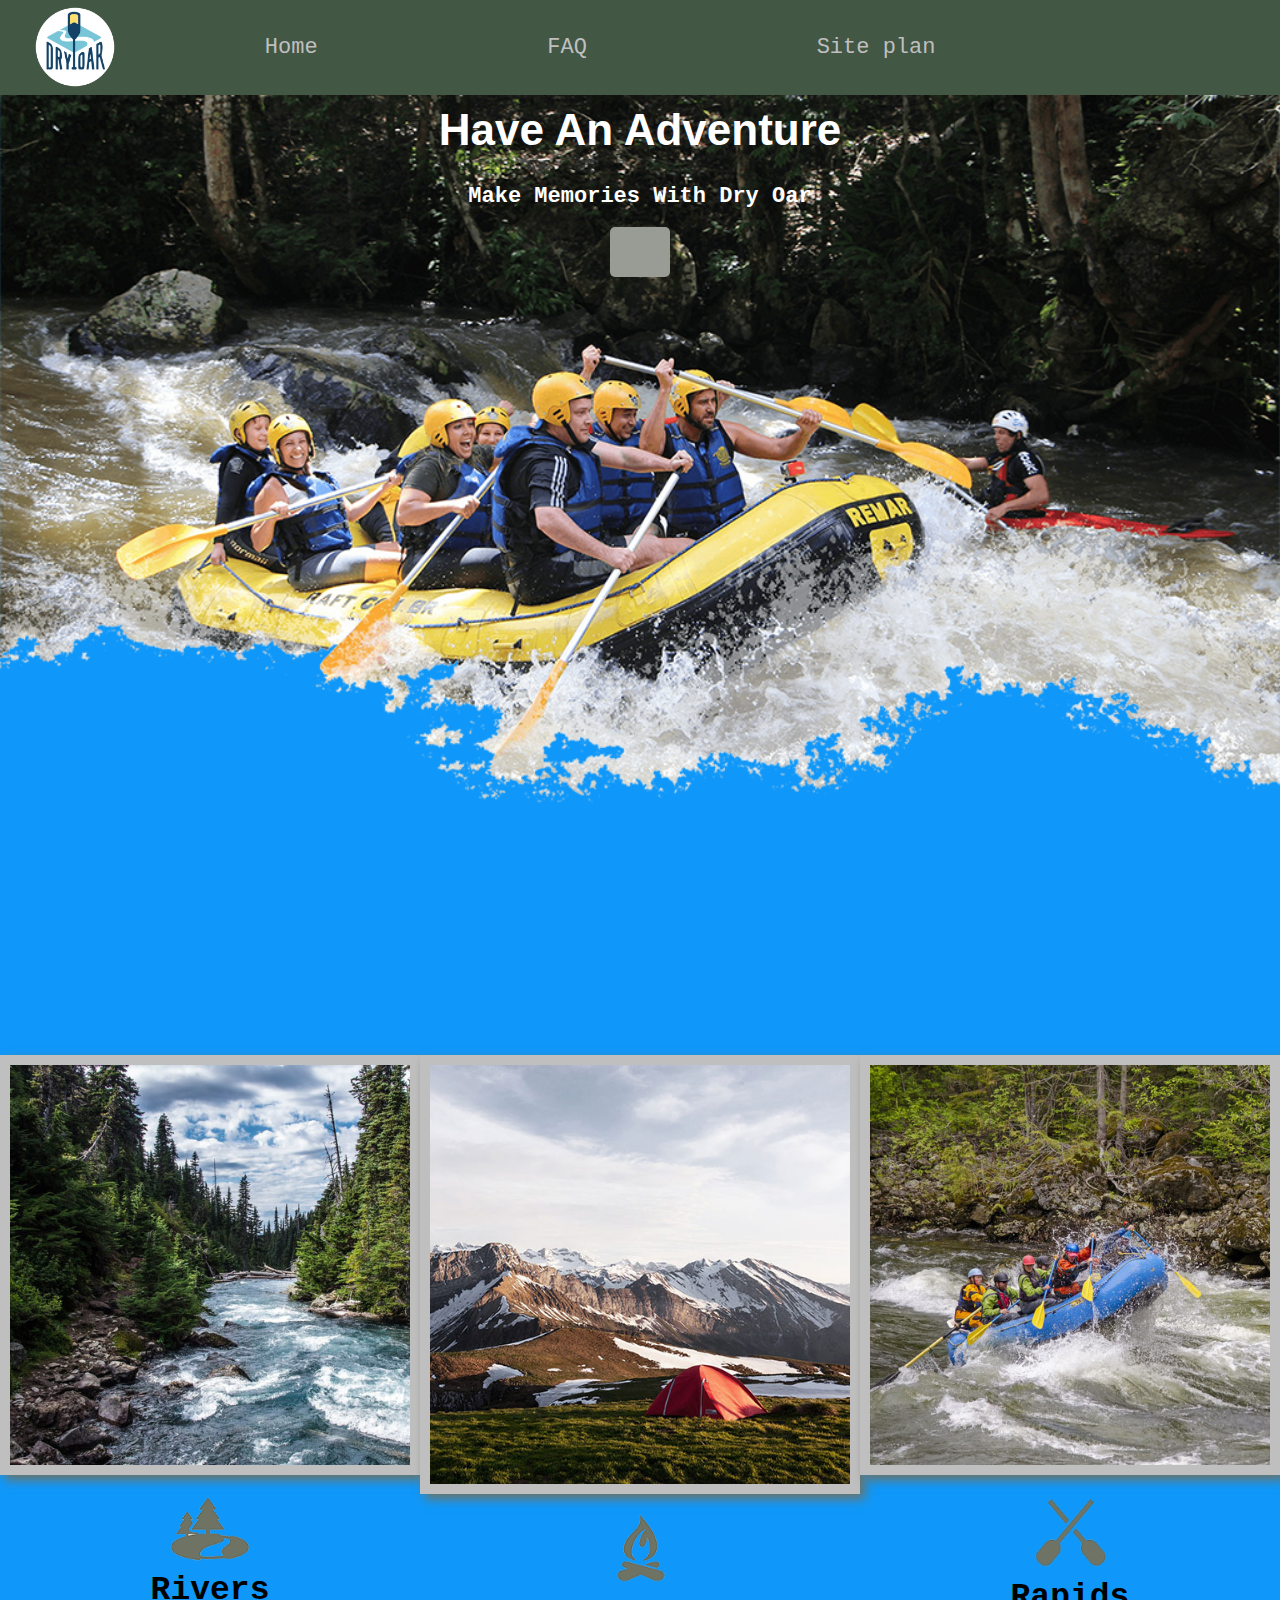
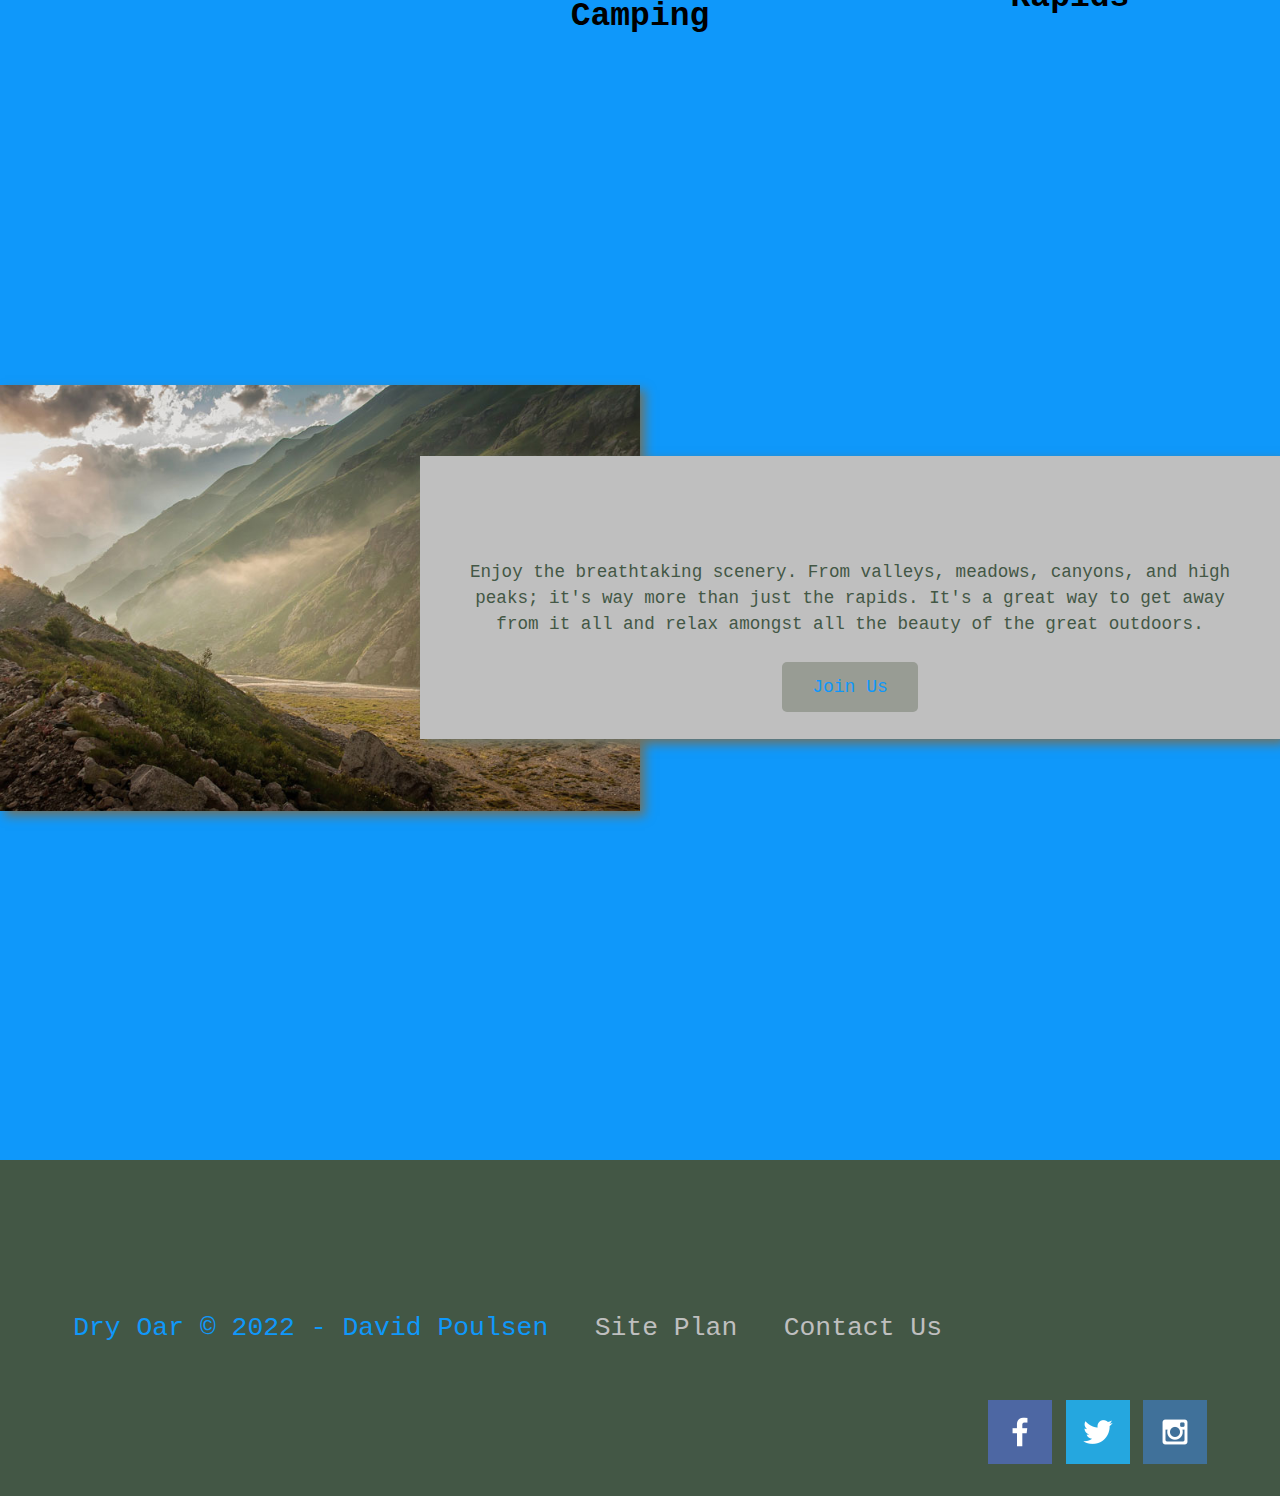
<file: wwr/index.html>
<!DOCTYPE html>
<html lang="en">
<head>
    <meta charset="UTF-8">
    <meta http-equiv="X-UA-Compatible" content="IE=edge">
    <meta name="viewport" content="width=device-width, initial-scale=1.0">
    <title>"Right" Water Rafting</title>
    <link rel="stylesheet" href="styles/styles.css">
</head>

<body>
    <div id="content">
        <header>

            <a id="logo_link" href="index.html"> 
                <img class="logo" src="images/logo.png" alt="Dry Oar Logo">
            </a>

            <nav>
                <a href="index.html"> Home</a>

                <a href="FAQ.html"> FAQ </a>


                <a href="site-plan-rafting.html"> Site plan </a>

                <a href="contactus.html"> </a>
                
            </nav>
         </header>

        <div id="hero">
            <div id="hero-box">
                <img id="hero-img" src="images/hero.png" alt="People enjoying rafting">
            </div>
        

            <section id="hero-msg">
                <h1 class="home-title">Have An Adventure</h1>
                <h4>Make Memories With Dry Oar</h4>
                <div class="button-box">
                    <a class="book" href="contactus.html"></a>
                </div>
            </section>
        </div>



        <main class="home-grid">
            <section class="rivers-card">
                <img class="card-img" src="images/rivers.jpg" alt="river in forest">
                <img class="icon" src="images/river_icon.png" alt="river icon">
                <h2>Rivers</h2>
            </section>

            

            <section class="camping-card">
                <img class="card-img" src="images/camping.jpg" alt="tent in mountains">
                <img class="icon" src="images/fire_icon.png" alt="fire icon">
                <h2>Camping</h2>
            </section>

            <section class="rapids-card">
                <img class="card-img" src="images/rapids.jpg" alt="rafting boat">
                <img class="icon" src="images/oars.png" alt="oars icon">
                <h2>Rapids</h2>
            </section>
            
            <div id="background"></div> 
            <img class="mountains" src="images/mountains.jpg" alt="Misty mountains">

            <section class="msg">
                <h2>More Than Just The Thrill</h2>
                <p>Enjoy the breathtaking scenery. From valleys, meadows, canyons, and high peaks; it's way more than just the rapids. It's a great way to get away from it all and relax amongst all the beauty of the great outdoors. </p>
                <a class='join' href="rivers.html">Join Us</a>
            </section>
        </main>

        <footer>
            <p>Dry Oar &copy; 2022 - David Poulsen</p>
            <p><a href="site-plan-rafting.html">Site Plan</a></p>
            <p><a href="contactus.html">Contact Us</a></p>
            <div class="social">

                <a href="https://facebook.com" target="_blank">
                    <img src="images/facebook.png" alt="fb icon">
                </a>

                <a href="https://twitter.com" target="_blank">
                    <img src="images/twitter.png" alt="twitter icon">
                </a>

                <a href="https://instagram.com" target="_blank">
                    <img src="images/instagram.png" alt="instagram icon">
                </a>
            </div>
        </footer>
    </div>
</body>
</html>
</file>
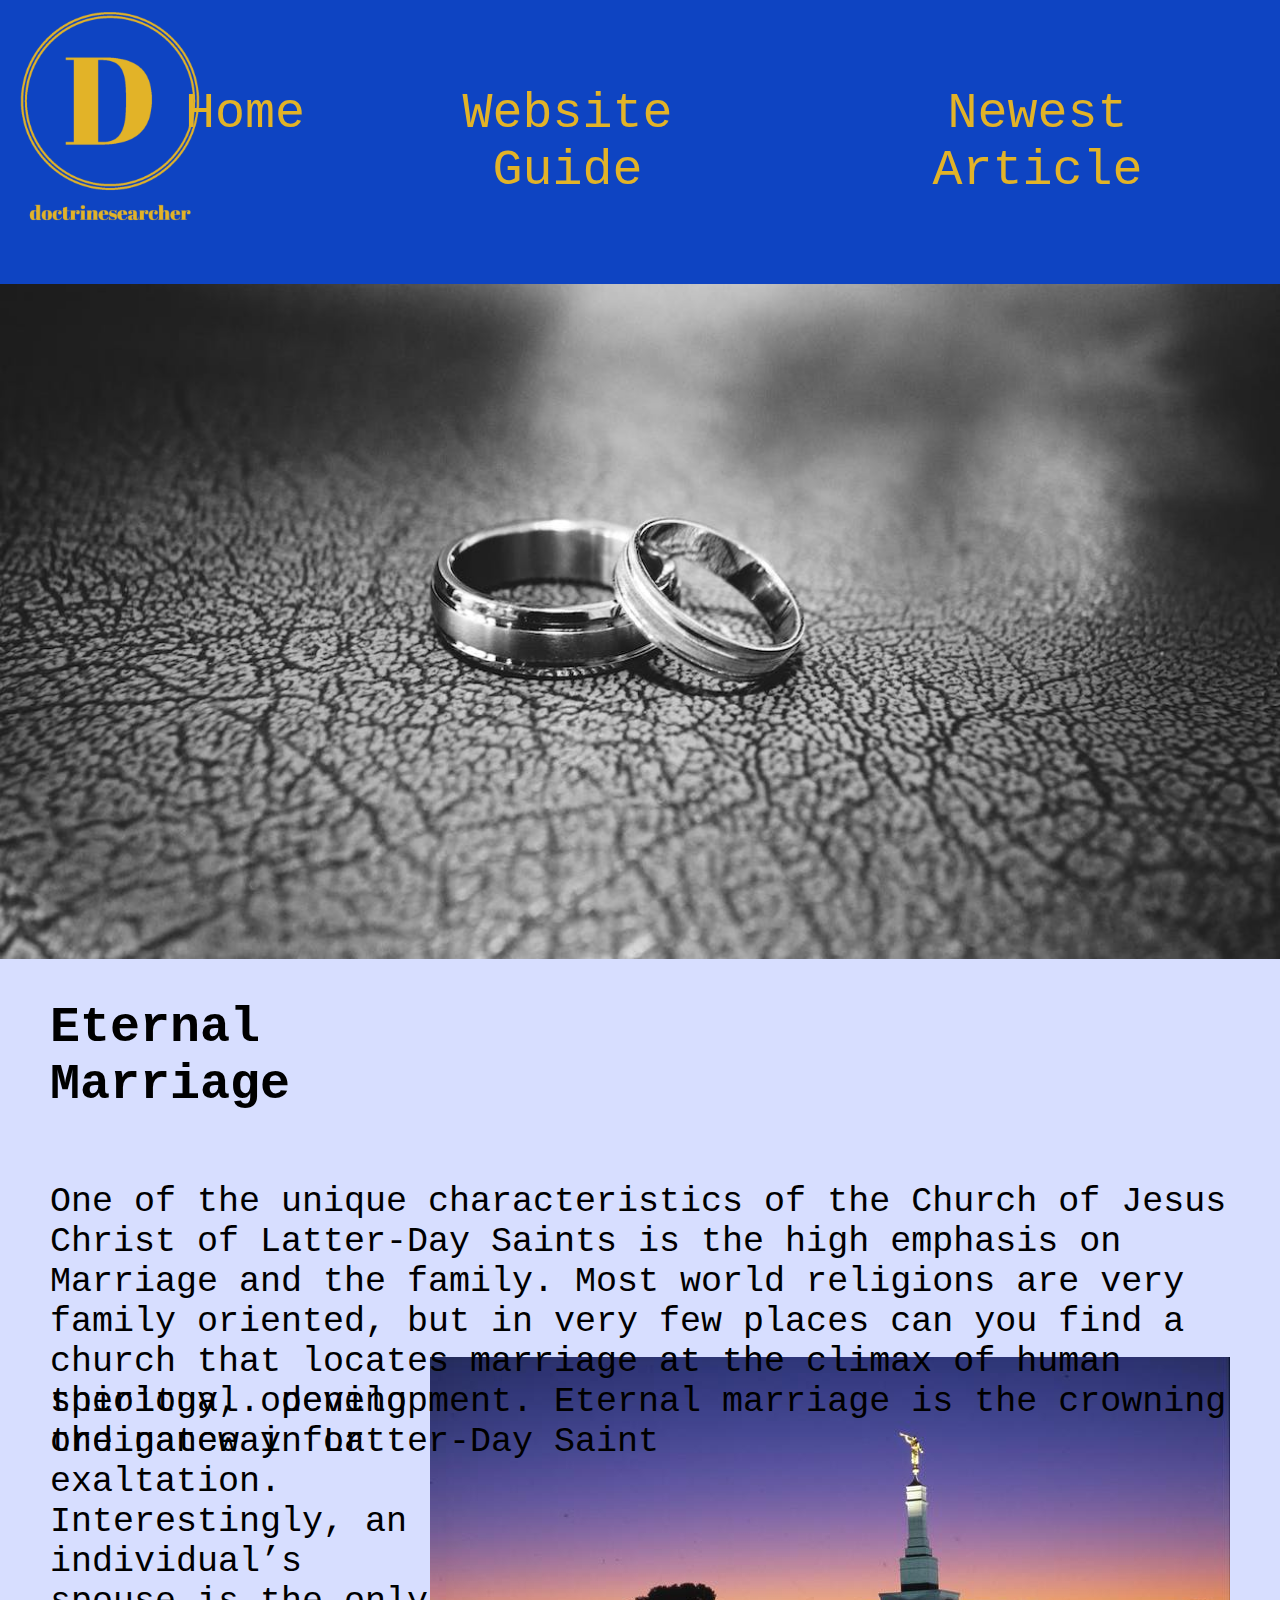
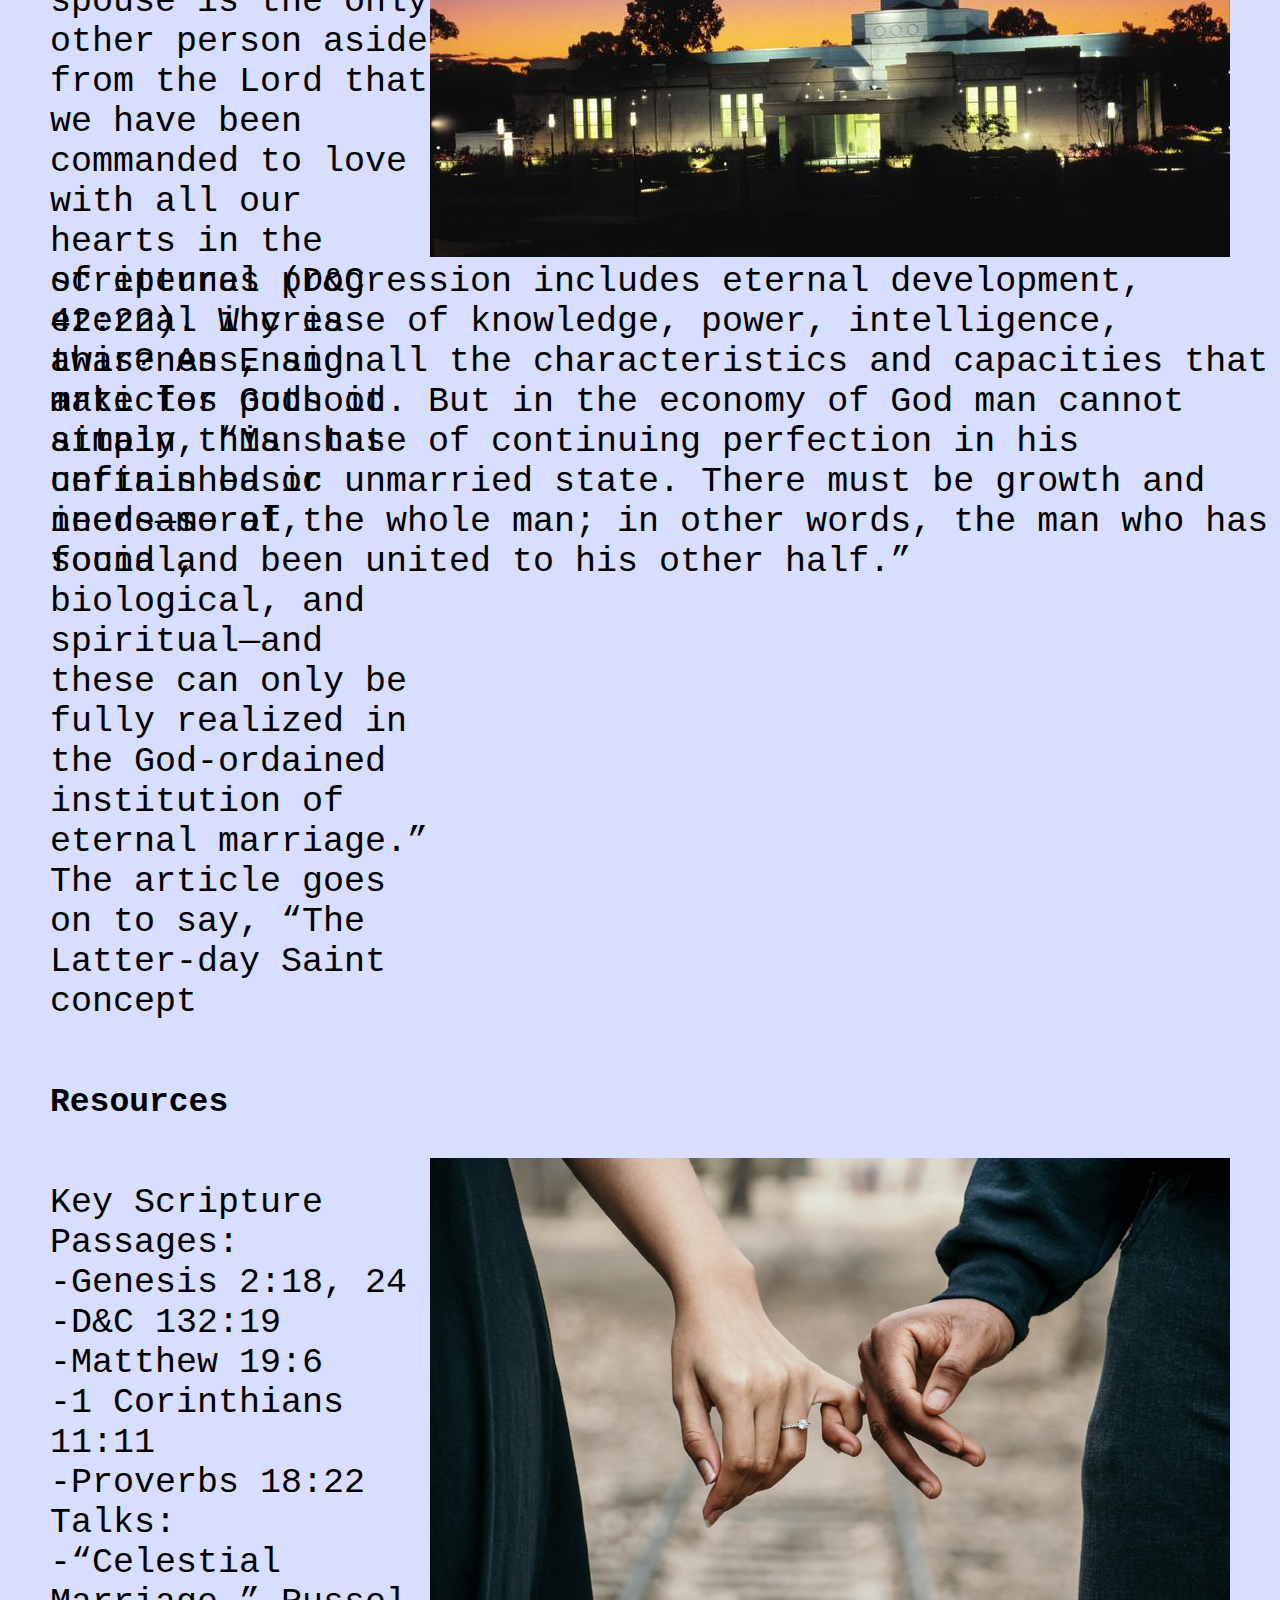
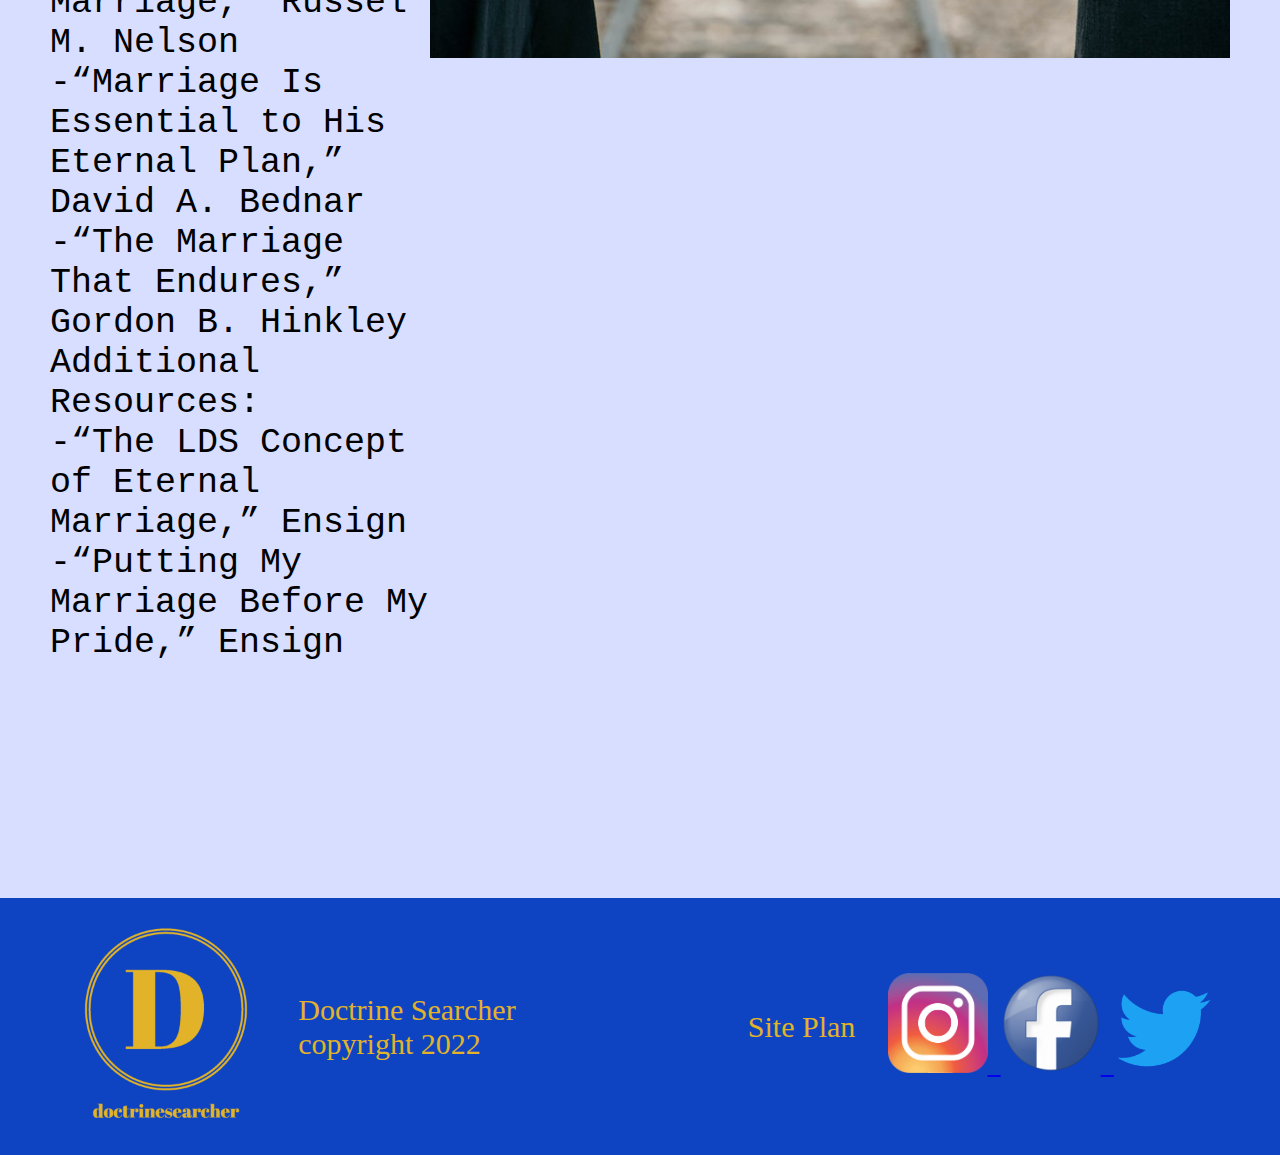
<file: doctrinesearcher/newest-article.html>
<!DOCTYPE html>
<html lang="en">
<head>
    <meta charset="UTF-8">
    <meta http-equiv="X-UA-Compatible" content="IE=edge">
    <meta name="viewport" content="width=device-width, initial-scale=1.0">
    <title>Eternal Marriage</title>
    <link rel="stylesheet" href="styles/styles.css">
</head>
<body>
    <div class="site-content">

        <header>
            <a class="logo-link-header" href="index.html">
                <img class="logo-header" src="img/doctrine_searcher_yellow_text.png" alt="Logo Picture">
            </a>

            <nav>
                <a class="page-one-link" href="index.html">
                    <p>Home</p>
                </a>
                <a class="page-two-link" href="website-guide.html">
                    <p>Website Guide</p>
                </a>
                <a class="page-three-link" href="newest-article.html">
                    <p>Newest Article</p>
                </a>
            </nav>
        </header>

        <main>
            
            <img class="main-picture-library" src="img/rings.jpg" alt="Rings Image">

            <section class="first-content-box-article">
                
                <h1 class="article-h1">
                    Eternal Marriage
                </h1>
           

                <img class="first-article-image" src="img/adelaide-temple.jpg" alt="Adelaide Temple Image">



                    <p class="paragraph-top">
                        One of the unique characteristics of the Church of Jesus Christ of Latter-Day 
                        Saints is the high emphasis on Marriage and the family. Most world religions 
                        are very family oriented, but in very few places can you find a church that 
                        locates marriage at the climax of human spiritual.
                        development. Eternal marriage is the crowning ordinance in Latter-Day Saint 
                    </p>
                
                    <p class="article-paragraph-one">

                        theology, opening the gateway for 
                        exaltation. Interestingly, an 
                        individual’s spouse is the 
                        only other person aside from the 
                        Lord that we have been commanded to love 
                        with all our hearts in the scriptures 
                        (D&C 42:22). Why is this? An Ensign 
                        articles puts it 

                        simply, “Man has certain basic needs—moral, social, 
                        biological, and spiritual—and these can only be fully realized in the 
                        God-ordained institution of eternal marriage.” The article goes on to say, 
                        “The Latter-day Saint concept 
                    </p>

                    <p class="paragraph-bottom">
                        of eternal progression includes eternal 
                        development, eternal increase of knowledge, power, intelligence, awareness, 
                        and all the characteristics and capacities that make for Godhood. But in the 
                        economy of God man cannot attain this state of continuing perfection in his 
                        unfinished or unmarried state. There must be growth and increase of the whole man; 
                        in other words, the man who has found and been united to his other half.”
                    </p>

            </section>


            <section class="first-content-box-article">
                
                <h2 class="article-h2">
                    Resources
                </h2>
           

                <img class="wedding-bands-image" src="img/wedding-bands.jpg" alt="Wedding Bands Image">

                    <p class="second-article-paragraph-one">
                        Key Scripture Passages:<br>
                        -Genesis 2:18, 24<br>
                        -D&C 132:19<br>
                        -Matthew 19:6<br>
                        -1 Corinthians 11:11<br>
                        -Proverbs 18:22<br>
                
                        Talks:<br>
                        -“Celestial Marriage,” Russel M. Nelson<br>
                        -“Marriage Is Essential to His Eternal Plan,” David A. Bednar<br>
                        -“The Marriage That Endures,” Gordon B. Hinkley <br>
                
                        Additional Resources:<br>
                        -“The LDS Concept of Eternal Marriage,” Ensign <br>
                        -“Putting My Marriage Before My Pride,” Ensign <br>
                        
                    </p>

                    <p class="second-paragraph-bottom">
    
                        </p>



            </section>
            
                    


            

        </main>

        <footer>
            <a class="logo-link-footer">
                <img src="img/doctrine_searcher_yellow_text.png" alt="Logo Picture Footer">
            </a>

            <p class="doctrine-searcher-footer">
                Doctrine Searcher <br>
                copyright 2022
            </p>


            <a class="site-plan-link" href="site-plan.html">Site Plan</a>

            <div class="social-media-links">

                <a class="instagram-link" href="https://www.instagram.com">
                    <img src="img/instagram-logo.png" alt="Instagram Picture">
                </a>

                <a class="facebook-link" href="https://www.facebook.com">
                    <img src="img/facebook-logo.png" alt=" Facebook Picture">
                </a>

                <a class="twitter-link" href="https://twitter.com">
                    <img src="img/twitter-logo.png" alt="Twitter Picture">
                </a> 
            </div>
        </footer>
    </div>
    
</body>
</html>
</file>
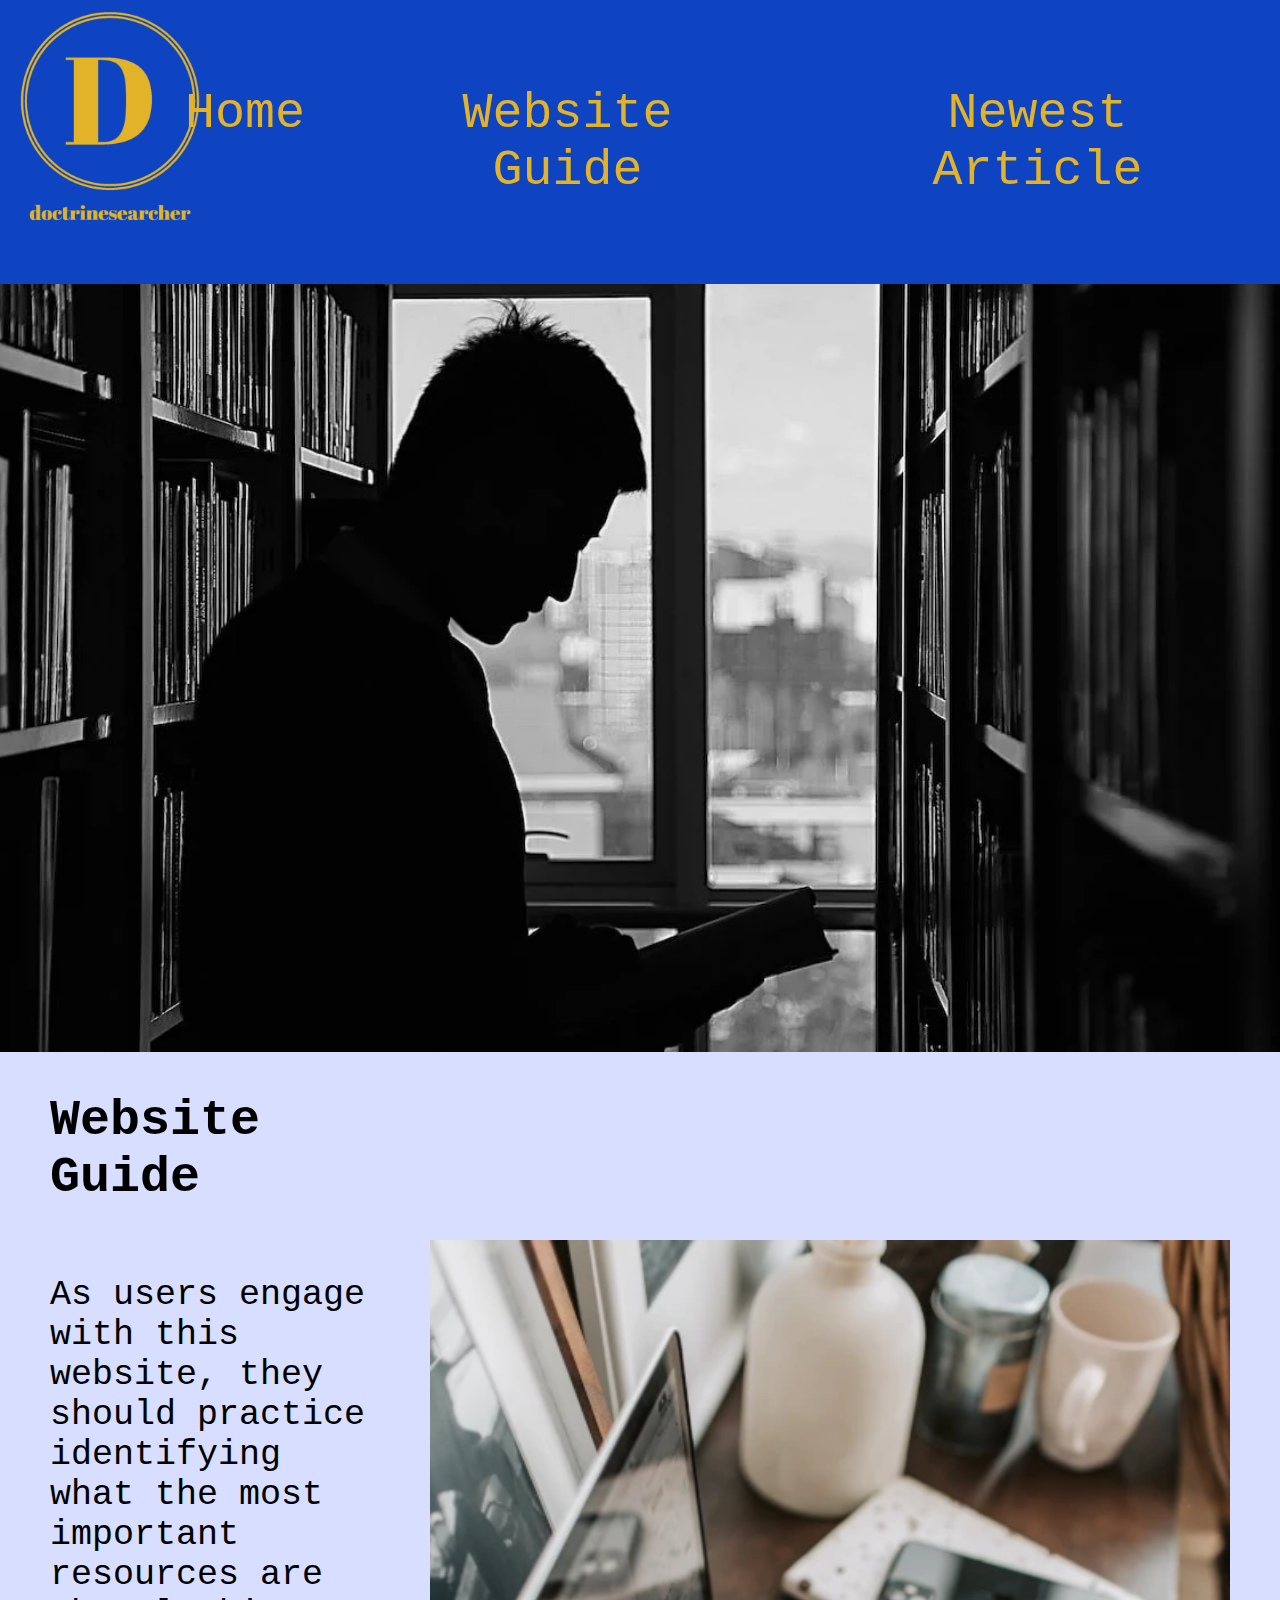
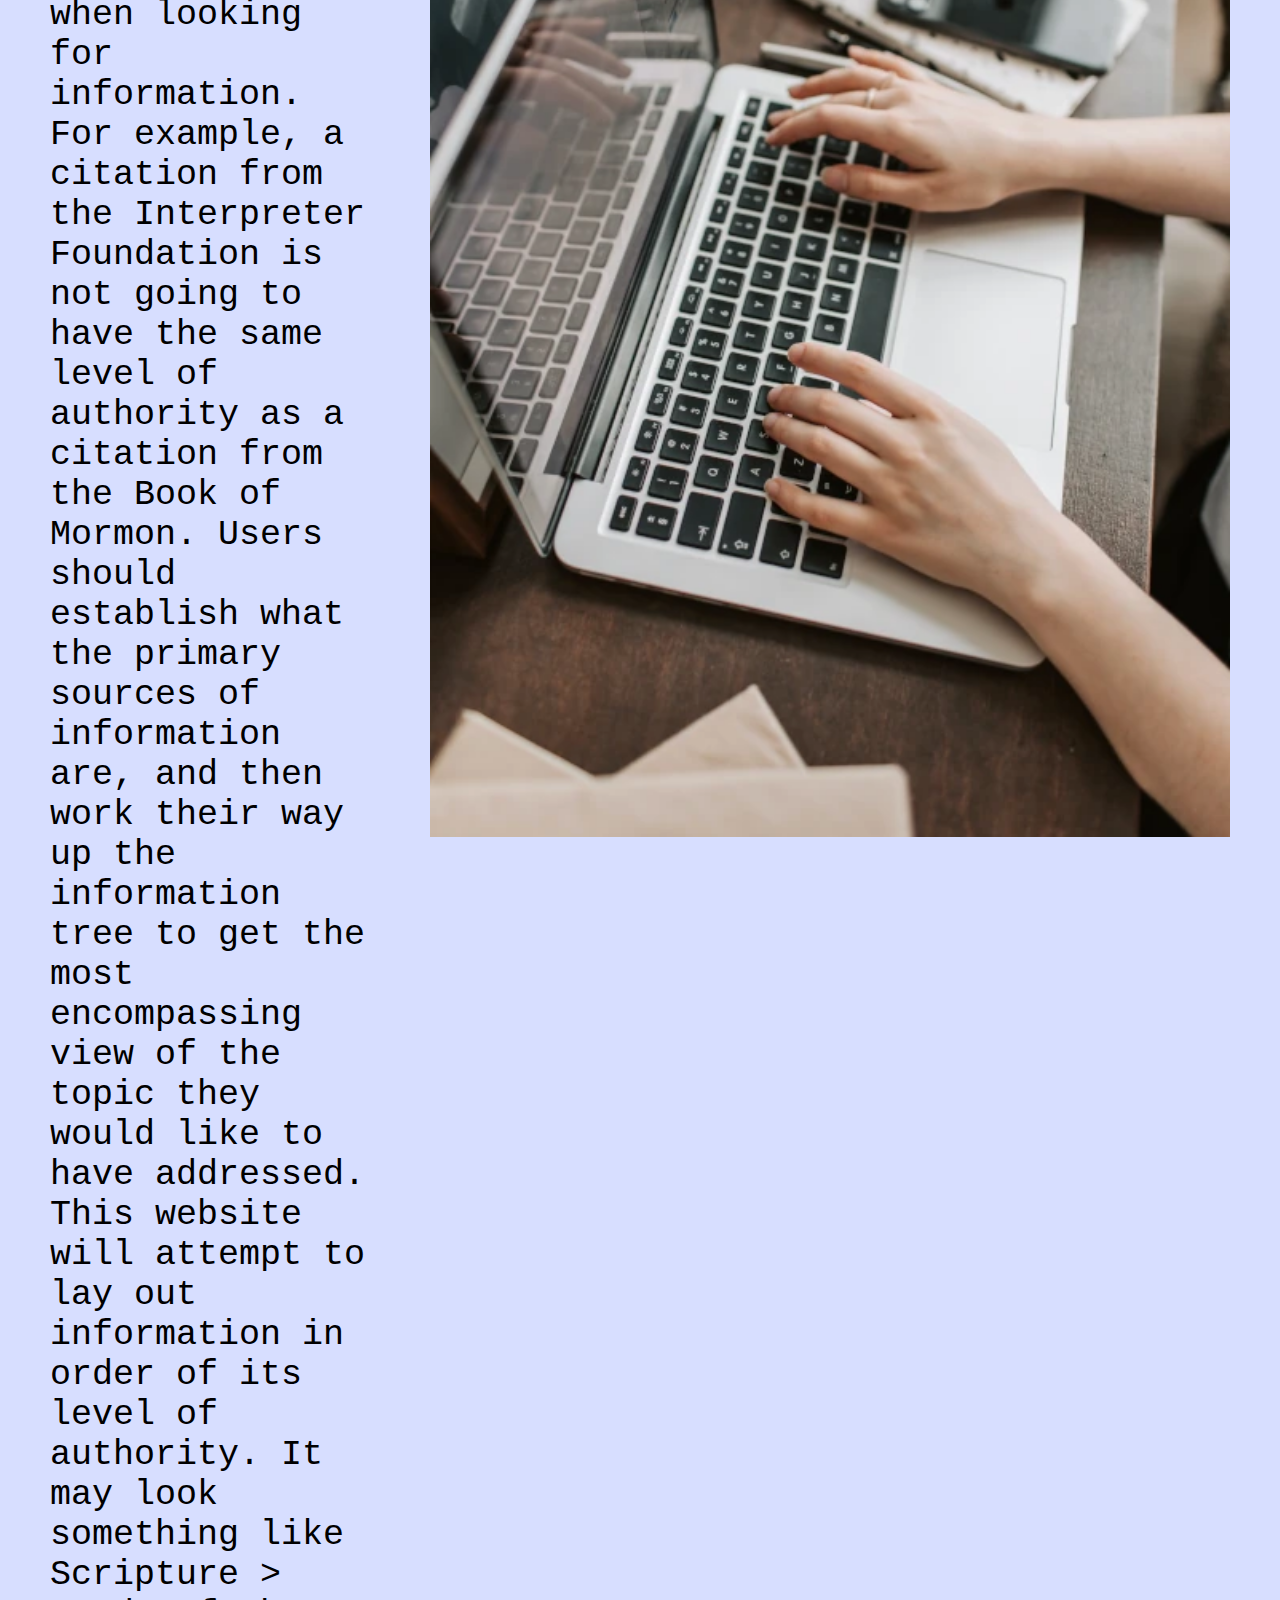
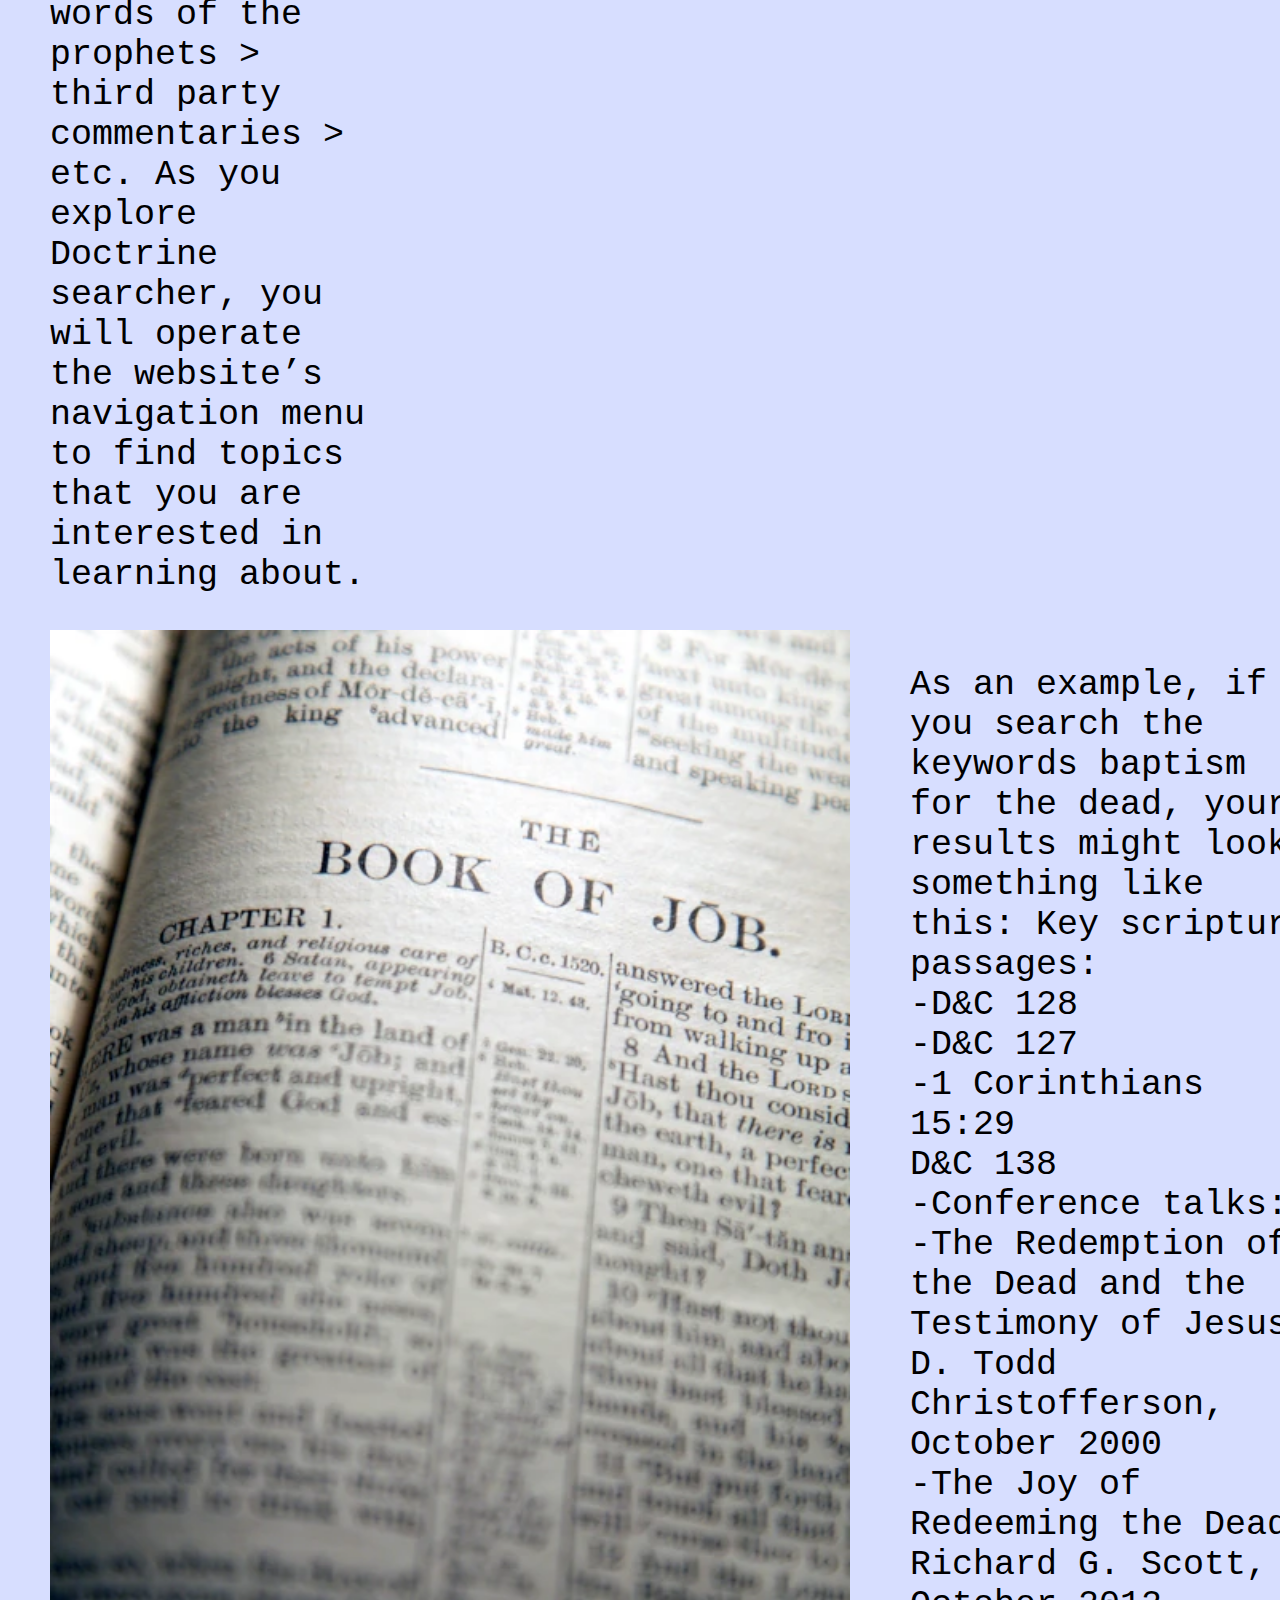
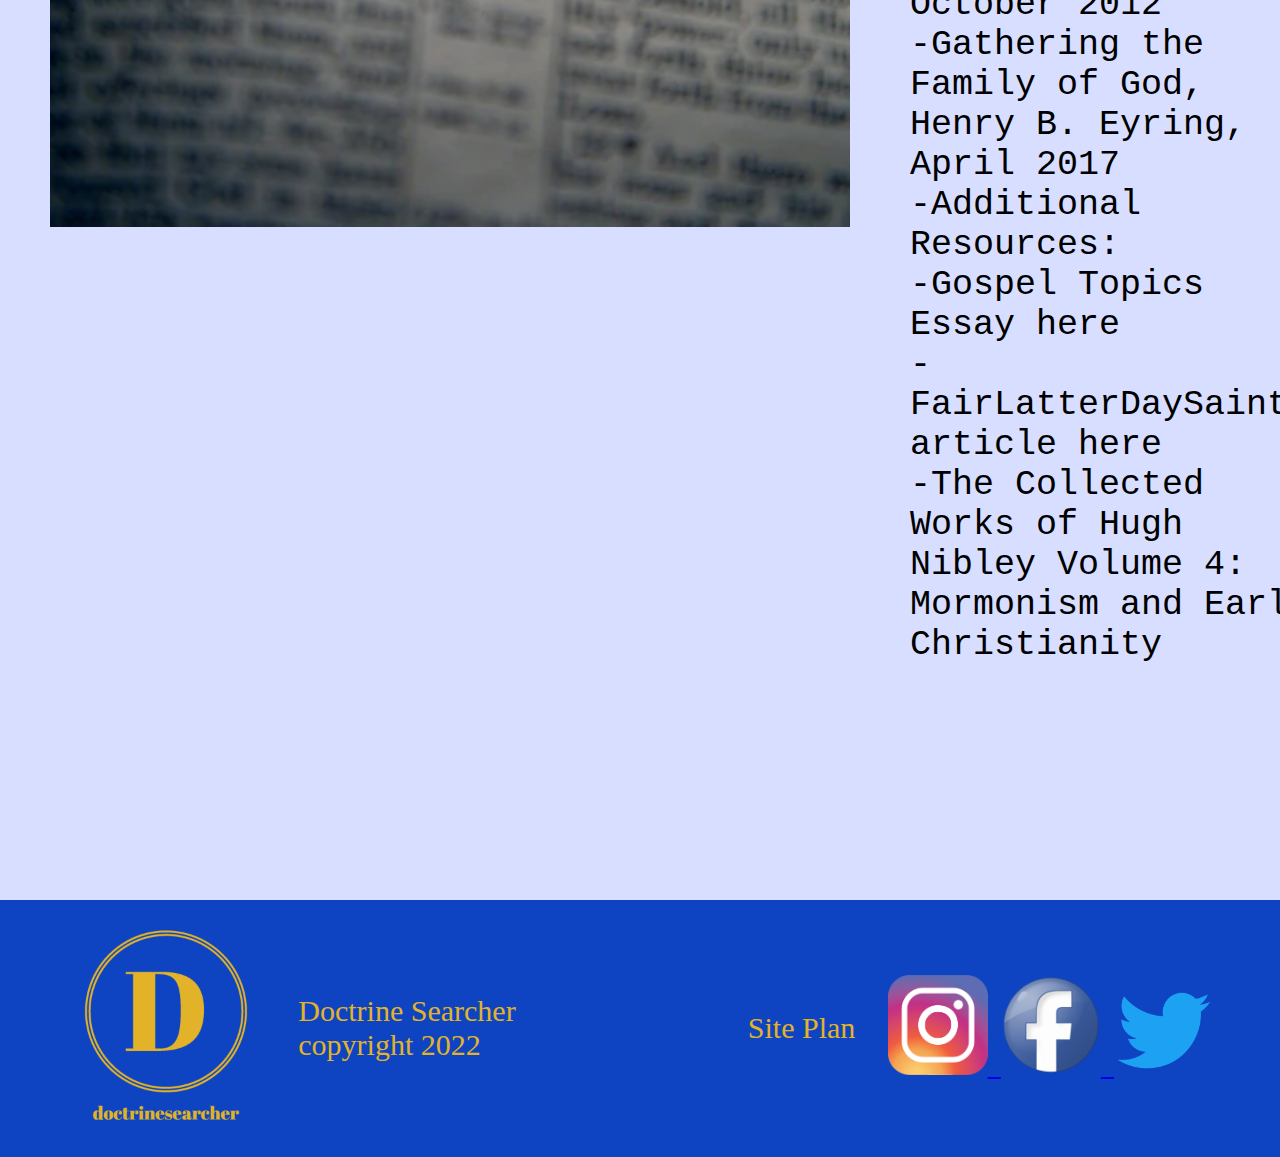
<file: doctrinesearcher/website-guide.html>
<!DOCTYPE html>
<html lang="en">
<head>
    <meta charset="UTF-8">
    <meta http-equiv="X-UA-Compatible" content="IE=edge">
    <meta name="viewport" content="width=device-width, initial-scale=1.0">
    <title>Website Guide</title>
    <link rel="stylesheet" href="styles/styles.css">
</head>
<body>
    <div class="site-content">

        <header>
            <a class="logo-link-header" href="index.html">
                <img class="logo-header" src="img/doctrine_searcher_yellow_text.png" alt="Logo Picture">
            </a>

            <nav>
                <a class="page-one-link" href="index.html">
                    <p>Home</p>
                </a>
                <a class="page-two-link" href="website-guide.html">
                    <p>Website Guide</p>
                </a>
                <a class="page-three-link" href="newest-article.html">
                    <p>Newest Article</p>
                </a>
            </nav>
        </header>

        <main>
            
            <img class="main-picture-library" src="img/study-book.webp" alt="Study Book Picture">

            <section class="first-content-box">

                <h1>
                    Website Guide
                </h1>
           

                <p class="home-paragraph-one">
                    As users engage with this website, they should practice identifying what the most important 
                    resources are when looking for information. For example, 
                    a citation from the Interpreter Foundation is not going to have the same level of authority as 
                    a citation from the Book of Mormon. Users should establish what the primary sources of information 
                    are, and then work their way up the information tree to get the most encompassing view of the topic 
                    they would like to have addressed. 
                    This website will attempt to lay out information in order of its level of authority. It may look 
                    something like Scripture > words of the prophets > third party commentaries > etc. 
                    As you explore Doctrine searcher, you will operate the website’s navigation menu to find topics 
                    that you are interested in learning about.
                </p>

                <img class="first-home-image" src="img/computer-study.webp" alt="Computer Study Image">

            </section>

            <div class="second-content-box">


                <p class="guide-paragraph-two">
                    As an example, if you search the keywords baptism for the dead, your results might look something like this:
                    Key scripture passages:<br>
                    -D&C 128<br>
                    -D&C 127<br>
                    -1 Corinthians 15:29<br>
                    D&C 138<br>
                    -Conference talks:<br>
                    -The Redemption of the Dead and the Testimony of Jesus, D. Todd Christofferson, October 2000<br>
                    -The Joy of Redeeming the Dead, Richard G. Scott, October 2012<br>
                    -Gathering the Family of God, Henry B. Eyring, April 2017<br>
                    -Additional Resources:<br>
                    -Gospel Topics Essay here<br>
                    -FairLatterDaySaints article here<br>
                    -The Collected Works of Hugh Nibley Volume 4: Mormonism and Early Christianity <br>
                </p>

                <img class="second-home-image" src="img/job-picture.webp" alt="Scripture Job Image">

            </div>

            

        </main>

        <footer>
            <a class="logo-link-footer">
                <img src="img/doctrine_searcher_yellow_text.png" alt="Logo Picture Footer">
            </a>

            <p class="doctrine-searcher-footer">
                Doctrine Searcher <br>
                copyright 2022
            </p>


            <a class="site-plan-link" href="site-plan.html">Site Plan</a>

            <div class="social-media-links">

                <a class="instagram-link" href="https://www.instagram.com">
                    <img src="img/instagram-logo.png" alt="Instagram Picture">
                </a>

                <a class="facebook-link" href="https://www.facebook.com">
                    <img src="img/facebook-logo.png" alt=" Facebook Picture">
                </a>

                <a class="twitter-link" href="https://twitter.com">
                    <img src="img/twitter-logo.png" alt="Twitter Picture">
                </a> 
            </div>
        </footer>
    </div>
    
</body>
</html>
</file>
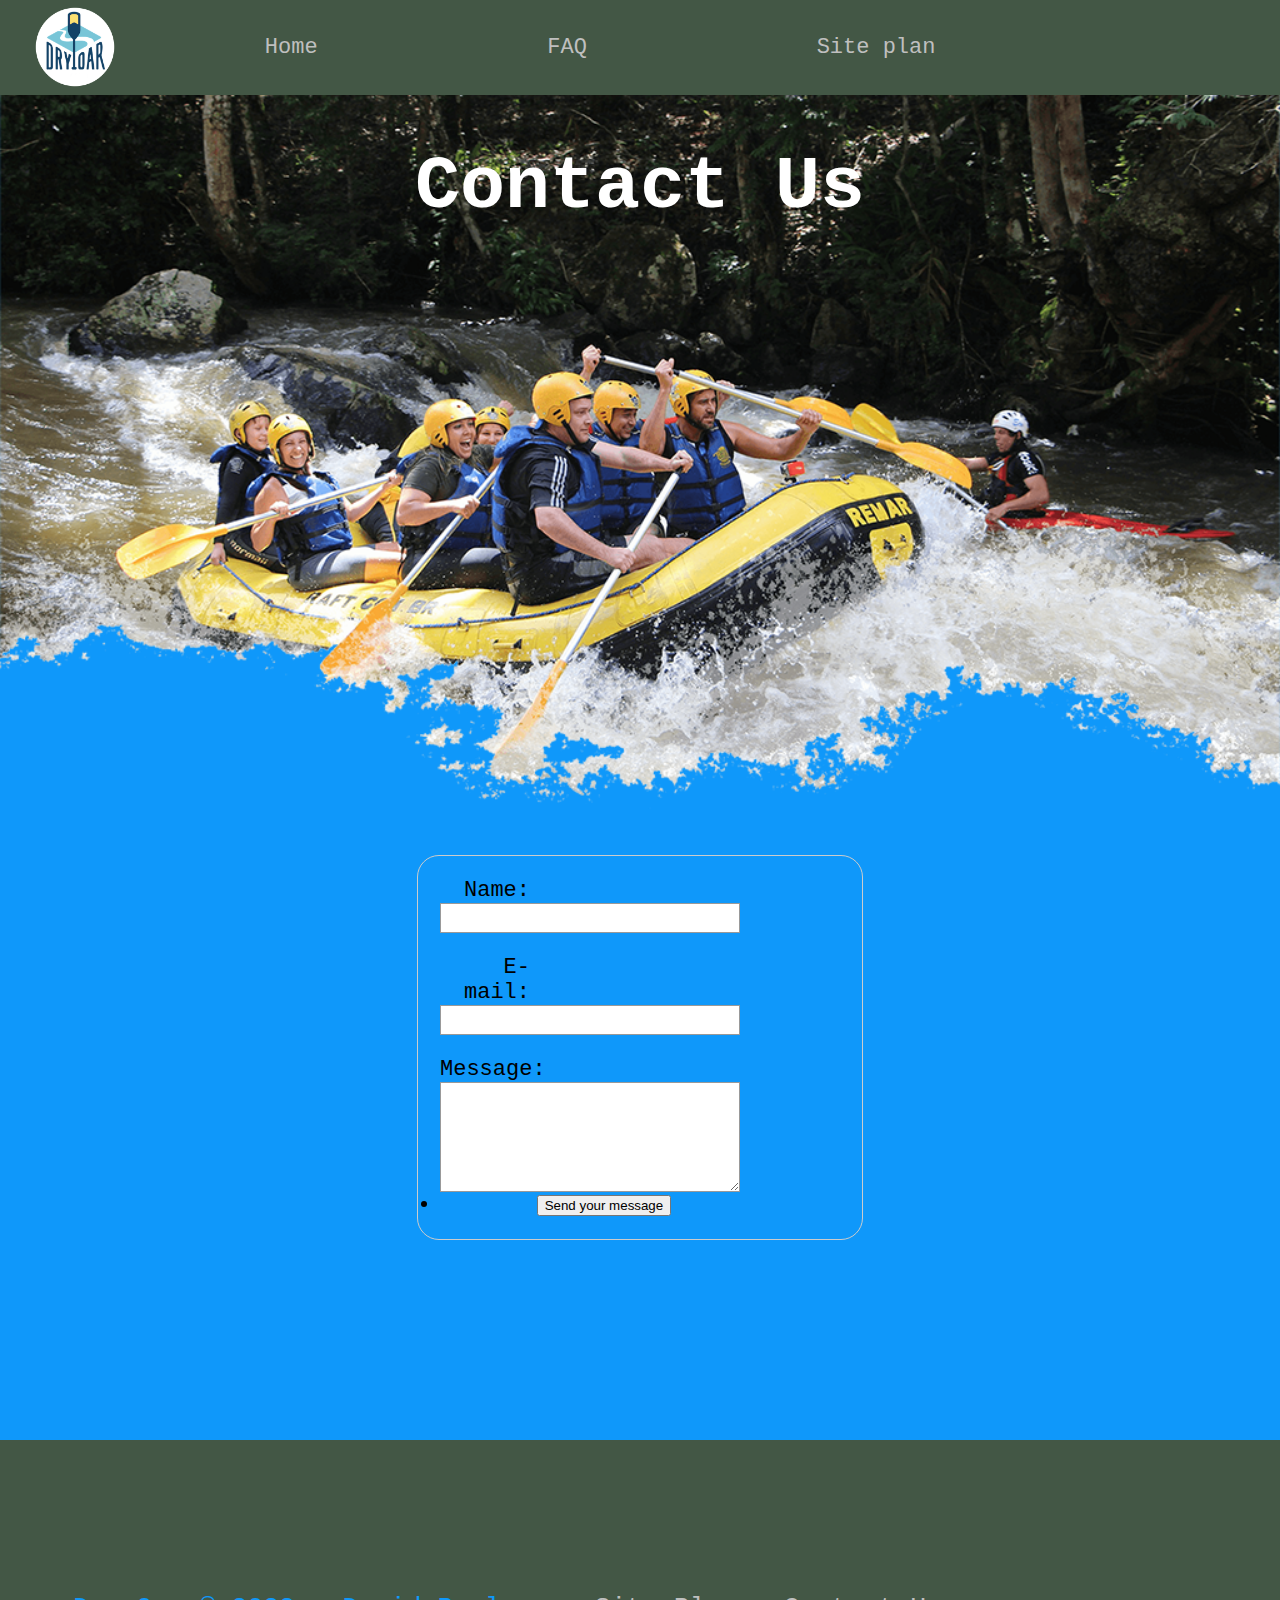
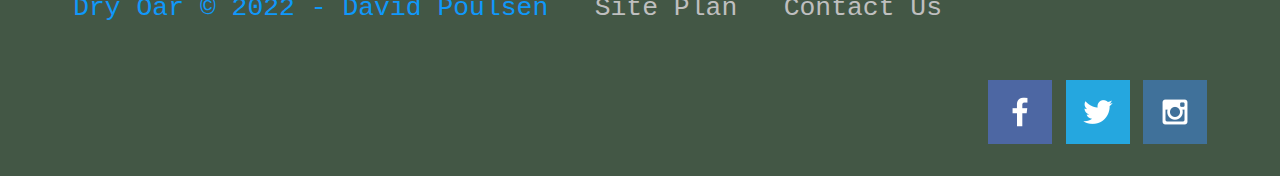
<file: wwr/contactus.html>
<!DOCTYPE html>
<html lang="en">
<head>
    <meta charset="UTF-8">
    <meta http-equiv="X-UA-Compatible" content="IE=edge">
    <meta name="viewport" content="width=device-width, initial-scale=1.0">
    <title>Contact Us</title>
    <link rel="stylesheet" href="styles/styles.css">
</head>
<body>
    <div id="content">
        <header>

            <a id="logo_link" href="index.html"> 
                <img class="logo" src="images/logo.png" alt="Dry Oar Logo">
            </a>

            <nav>
                <a href="index.html"> Home</a>

                <a href="FAQ.html"> FAQ </a>

                <a href="site-plan-rafting.html"> Site plan </a>

                <a href="contactus.html"> </a>
            </nav>
         </header>

        
        <main>
            <!DOCTYPE html>


        <div id="hero">
            <div id="hero-box">
                <img id="hero-img" src="images/hero.png" alt="People enjoying rafting">
            </div>
        

            <section id="hero-msg">
                <h1 class="home-title-two">Contact Us</h1>
            </section>
        </div>


        <div id="feedback"></div>
            
        <form action="/my-handling-form-page" method="post">
            <ul>
              <li>
                <label for="name">Name:</label>
                <input type="text" id="name" name="user_name" />
              </li>
              <li>
                <label for="mail">E-mail:</label>
                <input type="email" id="mail" name="user_email" />
              </li>
              <li>
                <label for="msg">Message:</label>
                <textarea id="msg" name="user_message"></textarea>
              </li>
            </ul>
            <li class="button">
                <button type="submit">Send your message</button>
              </li>              
          </form>


        <footer>
            <p>Dry Oar &copy; 2022 - David Poulsen</p>
            <p><a href="site-plan-rafting.html">Site Plan</a></p>
            <p><a href="contactus.html">Contact Us</a></p>
            <div class="social">

                <a href="https://facebook.com" target="_blank">
                    <img src="images/facebook.png" alt="fb icon">
                </a>

                <a href="https://twitter.com" target="_blank">
                    <img src="images/twitter.png" alt="twitter icon">
                </a>

                <a href="https://instagram.com" target="_blank">
                    <img src="images/instagram.png" alt="instagram icon">
                </a>
            </div>
        </footer>
    </div>

    
<script>
    const feedbackElement = document.getElementById('feedback');
    const formElement = document.forms[0];
    formElement.addEventListener('submit', function(e) {
        e.preventDefault();
        feedbackElement.innerHTML = 'Hello '+ formElement.user_name.value +'! Thank you for your message. We will get back with you as soon as possible!';
        feedbackElement.style.display = "block";
        document.body.classList.toggle('moveDown');
    });
</script>
                    
</body>
</html>
</file>
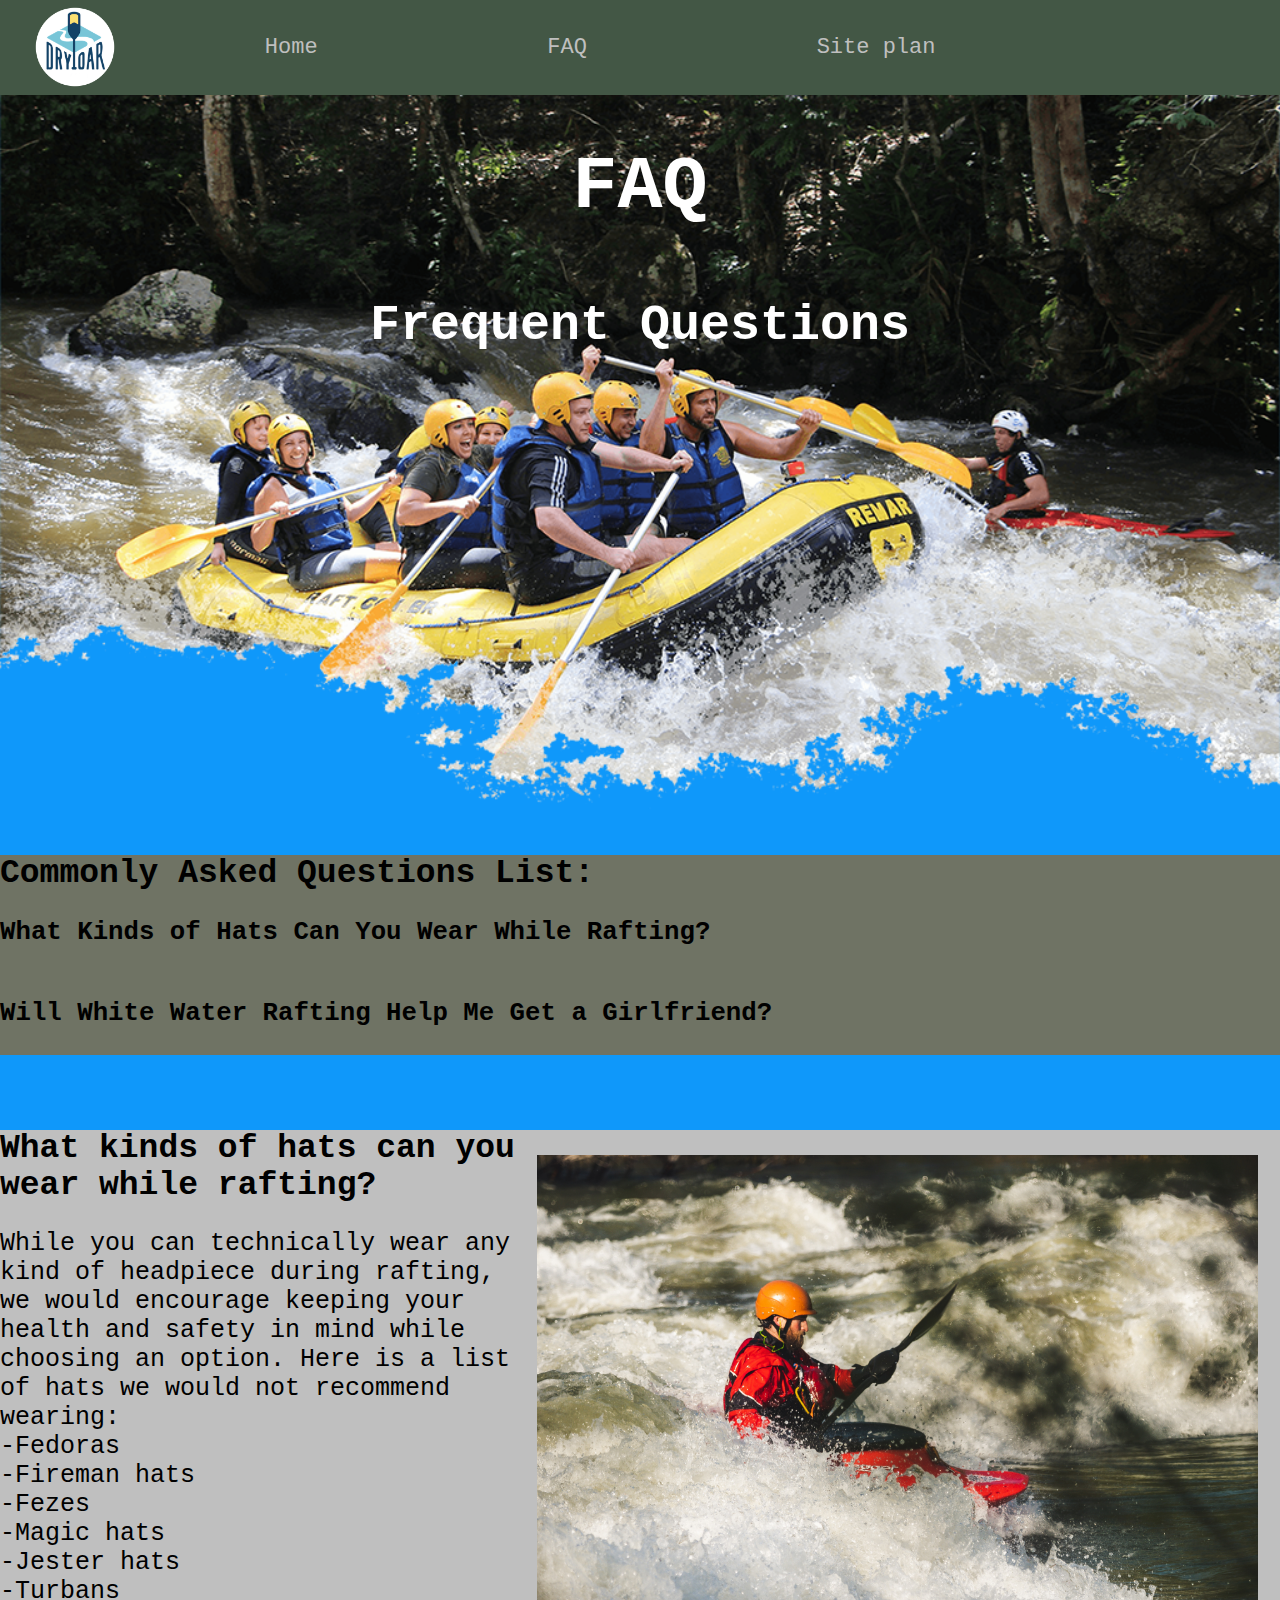
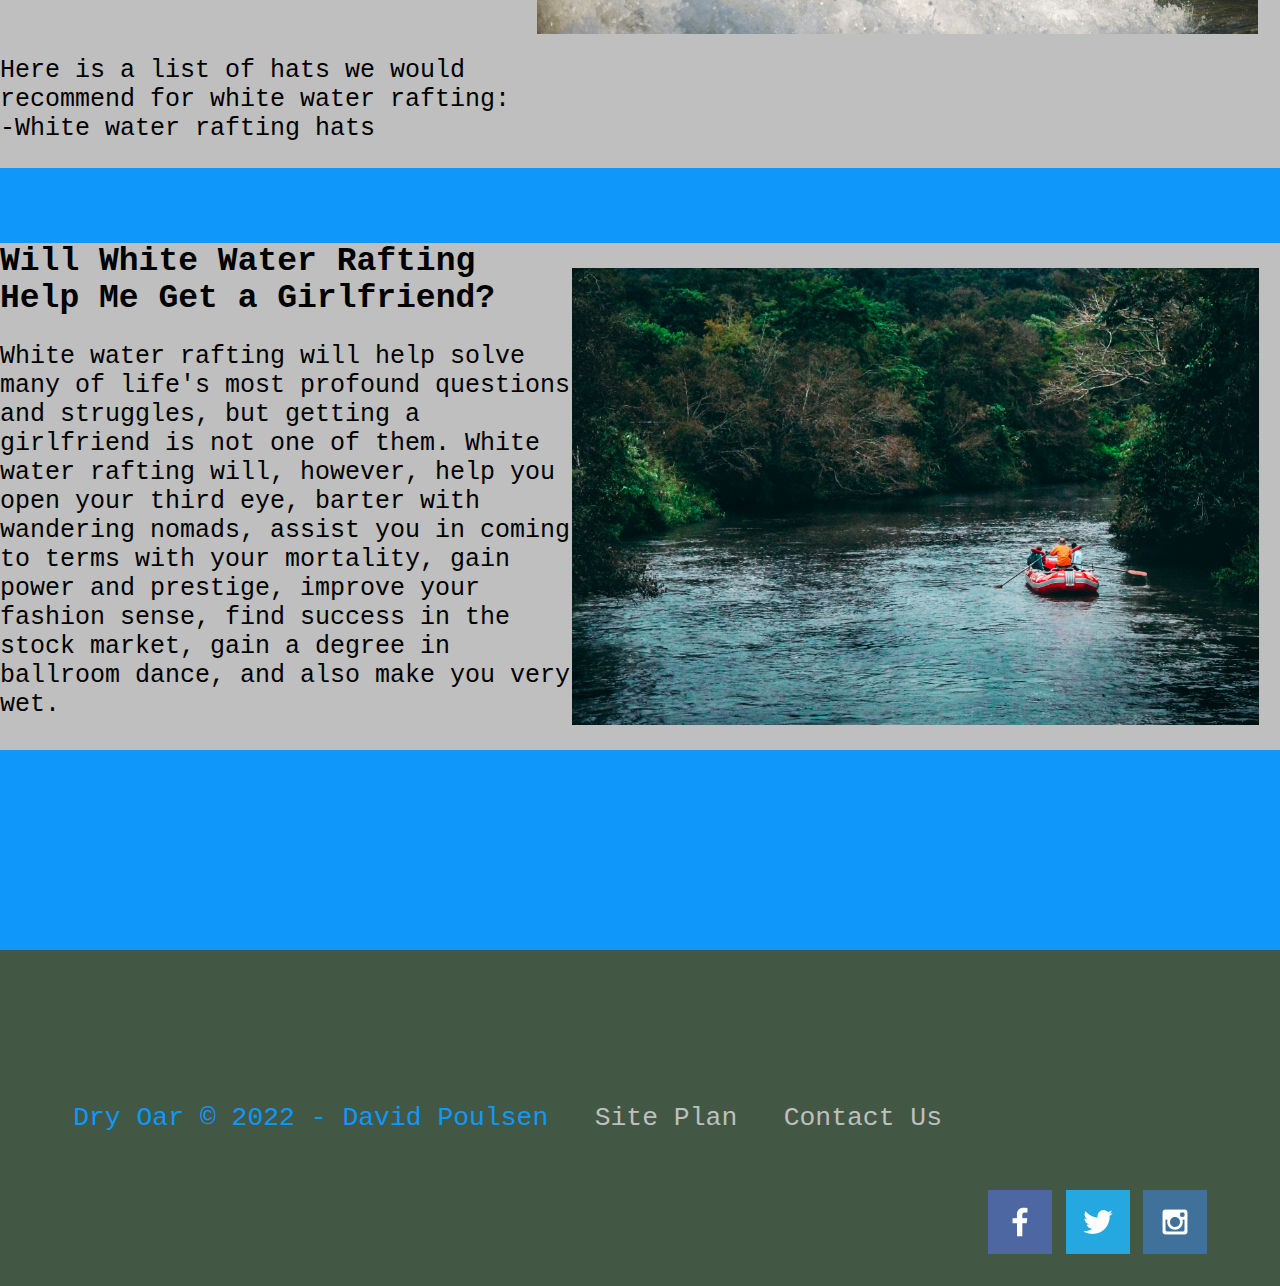
<file: wwr/FAQ.html>
<!DOCTYPE html>
<html lang="en">
<head>
    <meta charset="UTF-8">
    <meta http-equiv="X-UA-Compatible" content="IE=edge">
    <meta name="viewport" content="width=device-width, initial-scale=1.0">
    <title>FAQ</title>
    <link rel="stylesheet" href="styles/styles.css">
</head>
<body>
    <div id="content">
        <header>

            <a id="logo_link" href="index.html"> 
                <img class="logo" src="images/logo.png" alt="Dry Oar Logo">
            </a>

            <nav>
                <a href="index.html"> Home</a>

                <a href="FAQ.html"> FAQ </a>

                <a href="site-plan-rafting.html"> Site plan </a>

                <a href="contactus.html"> </a>
            </nav>
         </header>

        <div id="hero">
            <div id="hero-box">
                <img id="hero-img" src="images/hero.png" alt="People enjoying rafting">
            </div>
        

            <section id="hero-msg">
                <h1 class="home-title-two">FAQ</h1>
                <h4 id="home-title-two-two">Frequent Questions</h4>
            </section>
        </div>

        <section id="descriptions">
            <h2>
                Commonly Asked Questions List:
            </h2>
            <h3>
                What Kinds of Hats Can You Wear While Rafting?
            </h3>
            <h3>
                Will White Water Rafting Help Me Get a Girlfriend?
            </h3>
        </section>


        <section id="question-one">
            <h2>What kinds of hats can you wear while rafting?</h2>
            <p id="p-one">While you can technically wear any kind of headpiece during rafting, we would encourage keeping 
                your health and safety in mind while choosing an option. Here is a list of hats we would not
                recommend wearing:<br>
                -Fedoras <br>
                -Fireman hats<br>
                -Fezes<br>
                -Magic hats<br>
                -Jester hats<br>
                -Turbans <br>
            </p>

            <p id="p-one-two">
                Here is a list of hats we would recommend for white water rafting:<br>
                -White water rafting hats

            </p>

            <img id="question-one-picture" src="images\pexels-brett-sayles-2348108.jpg" alt="Picture one">


        </section>

        <section id="question-two">
            <h2>Will White Water Rafting Help Me Get a Girlfriend?</h2>
            <p id="p-two">White water rafting will help solve many of life's most profound questions
                and struggles, but getting a girlfriend is not one of them. White water rafting will,
                however, help you open your third eye, barter with wandering nomads, assist you in 
                coming to terms with your mortality, gain power and prestige, improve your fashion
                sense, find success in the stock market, gain a degree in ballroom dance, and also 
                make you very wet.
            </p>

            <img id="question-two-picture" src="images\pexels-jonny-lew-1615766.jpg" alt="Picture two">
        </section>




        <footer>
            <p>Dry Oar &copy; 2022 - David Poulsen</p>
            <p><a href="site-plan-rafting.html">Site Plan</a></p>
            <p><a href="contactus.html">Contact Us</a></p>
            <div class="social">

                <a href="https://facebook.com" target="_blank">
                    <img src="images/facebook.png" alt="fb icon">
                </a>

                <a href="https://twitter.com" target="_blank">
                    <img src="images/twitter.png" alt="twitter icon">
                </a>

                <a href="https://instagram.com" target="_blank">
                    <img src="images/instagram.png" alt="instagram icon">
                </a>
            </div>
        </footer>
    </div>
</body>
</html>
</file>
<file: wwr/styles/styles.css>
#content {
    max-width: 1600px;
    margin: 0 auto;
}


#hero-msg h1, #hero-msg h4 {
    text-align: center; 
}
.button-box {
    text-align: center; 
}

main section {
    text-align: center; 
}


#background {
    height: 725px;
    
}

body {
    background-color: #0F98FA;
    font-family: 'Courier New', Courier, monospace;
    font-size: 22px;
    margin: 0;
    padding: 0;
}

.home-title {
    font-family: Arial, Helvetica, sans-serif;
    font-size: 2em;
    margin-top: 10px;
             
}

h2 {
    margin: 0;
}

header {
  background-color: #435745;
  display: grid;
  grid-template-columns: 150px auto;

}
nav a:hover {
    background-color: #BFBFBF;
    color:#0F98FA;
}
.book, .join {
    background-color: #989C94; 
    text-decoration: none;
    color: #0F98FA;
    font-size: 18px;
    padding: 15px 30px;
    margin-top: 50px;
    border-radius: 5px;
}
.book:hover, .join:hover {
    background-color: #989C94;
    color:#435745;
}
#background {
    background-color: #0F98FA;
}
.msg {
    background-color: #BFBFBF;
    line-height: 1.5em;
    padding: 35px;
    box-shadow: 5px 5px 10px #6f7364;
}

footer {
    margin-top: 200px;
    background-color: #435745;
    color:#0F98FA;
    padding: 25px 50px;
    display: flex;
    justify-content: space-around;
    align-items: center;
}

nav a {
    color:#BFBFBF;
    text-align: center; 
    text-decoration: none;
    padding: 35px;
}

.home-title {
    color:#BFBFBF;
    margin-top: 10px;
}

h4 {
    color:#BFBFBF;
}

.msg h2 {
    color:#BFBFBF;
    line-height: 1.5em;
}

.msg p {
    color:#435745;
    font-size: .8em;
    line-height: 1.5em;
    padding-bottom: 15px;
}

footer a {
    color: #BFBFBF;
    text-decoration: none;
    
}

footer a:hover {
    color: #BFBFBF;
    text-decoration: underline;
}

footer p {
    font-size: 1.2em;
}

.logo {
    width: 80px;
}

.icon {
    width: 80px;
    padding-top: 10px;
}

#hero-img {
    width: 100%;
}

#logo_link {
    padding-top: 5px;
    justify-self: center;
    align-self: center;
    
}

footer .social img {
    padding-top: 15px;
    margin-top: 200px;
}

.rivers-card, .camping-card, .rapids-card {
    margin: 200px 0;
}

.card-img {
    border: 10px solid #BFBFBF;
    transition: transform .5s;
    box-shadow: 5px 5px 10px #6f7364;
}

.card-img:hover {
    opacity: .6;
    transform: scale(1.1);
}

main section img {
    box-sizing: border-box;
}

nav {
    display: flex;
    justify-content: space-around;
} 


#hero {
    display: grid;
    grid-template-columns: 1fr 3fr 1fr;
    margin-top: -100px; 
}

#hero-box {
    grid-column: 1/4;
    grid-row: 1/3;
    z-index: -1;
}

#hero-msg {
    grid-column: 2/3;
    grid-row: 1/2;
    margin-top: 100px;
}

#hero-msg h4 {
    color: white;
}

.home-title {
    color: white;
} 

.home-grid {
    display: grid;
    grid-template-columns: 10fr;
}

.card-img, .mountains {
    width: 100%;
}
 
.rivers-card {
    grid-column: 2/4;
    grid-row: 2/3;
}

.camping-card {
    grid-column: 6/8;
    grid-row: 2/3;
}

.rapids-card {
    grid-column: 8/10;
    grid-row: 2/3;
}

#background {
    grid-column: 1/11;
    grid-row: 4/9;
}


.mountains {
    grid-column: 2/7;
    grid-row: 5/8;
    box-shadow: 5px 5px 10px #6f7364;
}

.msg {
    grid-column: 6/10;
    grid-row: 6/7;
}

.home-title-two {
    color: white;
    font-size: 75px;
}

#home-title-two-two {
    color: white;
    font-size: 50px;
}

#descriptions {
    background-color: #6f7364;
    display: grid;
    height: 200px;

    
}
#question-one{
    display: grid;
    background-color: #BFBFBF;
    margin-top:75px;

}


#p-one {
    
    grid-column: 1/1;
    font-size: 25px
}

#p-one-two {
    
    grid-column: 1/1;
    font-size: 25px
}
 
    

#question-one-picture { 
      
    max-width: 97%;
    grid-column: 8/10;
    grid-row:1/10;
    margin-top: 25px;
    margin-bottom: 25px;
    
}

#question-two {
    display: grid;
    background-color: #BFBFBF;
    margin-top:75px;
    grid-column: 1/10;
}

#p-two {
    grid-column: 1/1;
    font-size: 25px
}

#question-two-picture { 
    max-width: 97%;
    grid-column: 8/10;
    grid-row:1/10;
    margin-top: 25px;
    margin-bottom: 25px;
    

}

form {

    margin: 0 auto;
    width: 400px;
    padding: 1em;
    border: 1px solid #ccc;
    border-radius: 1em;

  }
  
  ul {
    list-style: none;
    padding: 0;
    margin: 0;
  }
  
  form li + li {
    margin-top: 1em;
  }
  
  label {
    
    display: inline-block;
    width: 90px;
    text-align: right;
  }
  
  input,
  textarea {
    

    font: 1em sans-serif;
    width: 300px;
    box-sizing: border-box;
    border: 1px solid #999;
  }
  
  input:focus,
  textarea:focus {
    
    border-color: #000;
  }
  
  textarea {
    
    vertical-align: top;
    height: 5em;
  }
  

  .button {

    padding-left: 90px; 
  }
  
  button {
    margin-left: 0.5em;
  }
  
  
#feedback {
    background-color: antiquewhite;
    position: absolute;
    top: 0;
    left: 0;
    right: 0;
    padding: .5em;
    /* make this element invisible until we are ready for it */
    display: none;      
}
.moveDown {
    margin-top: 3em;
}
                    
  


@media screen and (max-width: 900px) {
    #hero, .home-grid {
        display: block;
        height: auto;
    }
    nav, footer {
        flex-direction: column;
    }
    nav a {
        display: block;
        padding: 15px;
    }
    #hero {
        margin-top: 0;
    }
    #hero-msg {
        margin-top: 0;
    }
    #hero-msg h4 {
        display: none;
    }
    .home-title {
        font-size: 25px;
        color: #6f7364;
    }
    .rivers-card, .camping-card, .rapids-card { 
        margin: 50px auto;
        width: 60%;
    }
    #background {
        display: none;
    }
    .mountains, .msg {
        width: 80%;
        display: block;
        margin: 0 auto;
    }
    footer {
        margin-top: 25px;
    }
}
</file>
<file: doctrinesearcher/styles/styles.css>
.site-content{
    max-width: 1800px;
    margin: 0 auto;
    background-color: #d7deff;
}

body {
    background-color: #000970;
    font-family: 'Archivo', Courier, monospace;
    font-size: 22px;
    margin: 0;
    padding: 0;
}

p {
    font-family: 'Archivo+Narrow', Courier, monospace;
}

header {
    display:grid;
    background-color: #0E44C2;
    grid-template-columns: 150px auto;
}

.logo-header {
    width: 220px;
    margin-top: 6px;
}

nav a {
    color:#E2B328;
    text-align: center; 
    text-decoration: none;
    padding: 35px;
}

nav {
    display: flex;
    justify-content: space-around;
    font-size: 50px;
} 

nav a:hover{
    background-color: #E2B328;
    color: #0E44C2;
}

.main-picture-library {
    width: 100%
    
}

footer {
    display:grid;
    color:#d7deff;
    background-color: #0E44C2;
    margin-top: 200px;
    padding: 25px 50px;
    display: flex;
    justify-content: space-around;
    align-items: center;
}


footer .social img {
    padding-top: 15px;
    margin-top: 200px;

}

.doctrine-searcher-footer {
    grid-column: 4;
    margin-right: 200px;
    font-size: 30px;
    font-family: 'Archivo';
    color: #E2B328;
}

.site-plan-link {
    font-size: 30px;
    color:#E2B328;
    text-decoration: none;
    font-family: 'Archivo';
}

.social-media-links {
    grid-row: 2;
    grid-column: 7;
}

.twitter-link > img {
    width: 100px;
    
}

.facebook-link > img {
    width: 100px;
}

.instagram-link > img {
    width: 100px;
}

.logo-link-footer > img {
    height: 200px;
}

h1 {
    font-size: 50px;
    margin-left: 50px;
    color: black;
}

.first-content-box {
    display:grid;
    grid-column-gap: 20px;
}

.home-paragraph-one {
    grid-column: 1;
    font-size: 35px;
    margin-left: 50px;
    color: black;
}


.first-home-image {
    grid-column: 4;
    width: 800px;
    margin-right: 50px;
}

.second-content-box {
    display: grid;
    grid-column-gap: 20px;
}

.home-paragraph-two {
    font-size: 35px;
    grid-column: 4;
    margin-right: 50px;
    color: black;
}

.second-home-image {
    grid-row: 1;
    width: 800px;
    margin-left: 50px;
}




.first-content-box-article {
    display:grid;
}

.guide-paragraph-two {
    font-size: 35px;
    grid-column: 4;
    margin-right: 50px;
    color: black;
}

.paragraph-top {
    grid-column: 1/8;
    grid-row:2;
    font-size: 35px;
    margin-left: 50px;
}

.guide-paragraph-one {
    font-size: 35px;
    grid-column: 1;
    grid-row:8;
    margin-right: 50px;
    color: black;
}

.article-paragraph-one {
    grid-column: 1;
    grid-row: 2;
    font-size: 35px;
    margin-left: 50px;
    margin-top: 235px;
    color: black;
    
}


.paragraph-bottom {
    font-size:35px;
    grid-row: 2;
    grid-column: 1/8;
    margin-left: 50px;
    margin-top: 715px;
    z-index: 1;
}


.first-article-image {
    grid-row: 2;
    grid-column: 4;
    margin-right: 50px;
    margin-top: 210px;
    width: auto;
    float:right;
    
}

.article-h1 {
    grid-row: 1;
    grid-column: 1;
}

.article-h2 {
    grid-row: 1;
    grid-column: 1;
    margin-left: 50px;
}







.second-article-paragraph-one {
    grid-column: 1;
    grid-row: 2;
    font-size: 35px;
    margin-left: 50px;
    margin-top: 35px;
    color: black;
    
}


.second-paragraph-bottom {
    font-size:35px;
    grid-row: 2;
    grid-column: 1/8;
    margin-left: 50px;
    margin-top: 515px;
    z-index: 1;
}

.wedding-bands-image {
    grid-row: 2;
    grid-column: 4;
    margin-right: 50px;
    margin-top: 10px;
    width: auto;
    float:right;
   
}
</file>
